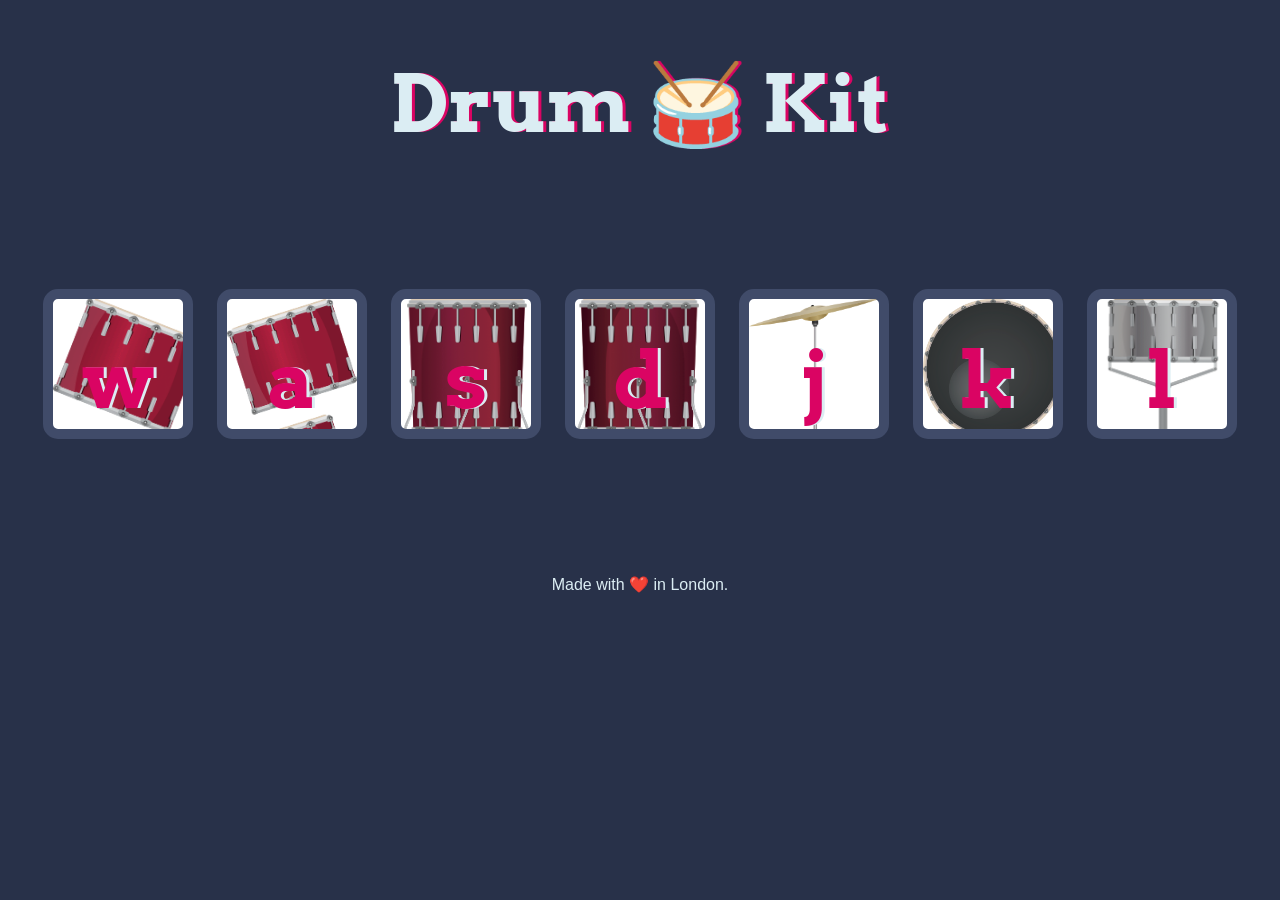
<file: Drum Kit Starting/index.html>
<!DOCTYPE html>
<html lang="en" dir="ltr">
  <head>
    <meta charset="utf-8" />
    <title>Drum Kit</title>
    <link rel="stylesheet" href="styles.css" />
    <link
      href="https://fonts.googleapis.com/css?family=Arvo"
      rel="stylesheet"
    />
  </head>

  <body>
    <h1 id="title">Drum 🥁 Kit</h1>
    <div class="set">
      <button class="w drum">w</button>
      <button class="a drum">a</button>
      <button class="s drum">s</button>
      <button class="d drum">d</button>
      <button class="j drum">j</button>
      <button class="k drum">k</button>
      <button class="l drum">l</button>
    </div>
    <script src="index.js"></script>

    <footer>Made with ❤️ in London.</footer>
  </body>
</html>
</file>
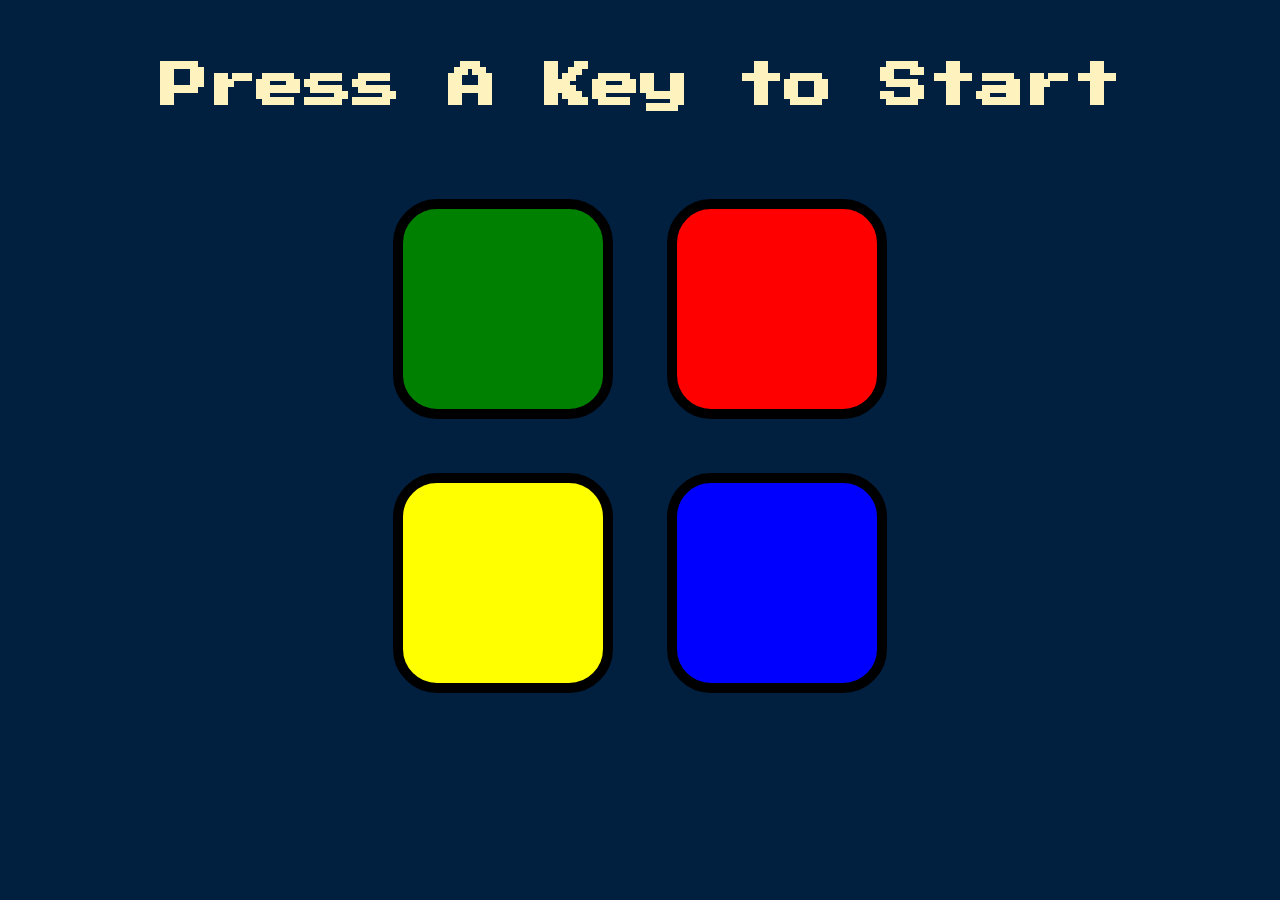
<file: Simon Game/index.html>
<!DOCTYPE html>
<html lang="en" dir="ltr">
  <head>
    <meta charset="utf-8" />
    <title>Simon</title>
    <link rel="stylesheet" href="styles.css" />
    <link
      href="https://fonts.googleapis.com/css?family=Press+Start+2P"
      rel="stylesheet"
    />
  </head>

  <body>
    <h1 id="level-title">Press A Key to Start</h1>
    <div class="container">
      <div lass="row">
        <div type="button" id="green" class="btn green"></div>

        <div type="button" id="red" class="btn red"></div>
      </div>

      <div class="row">
        <div type="button" id="yellow" class="btn yellow"></div>
        <div type="button" id="blue" class="btn blue"></div>
      </div>
    </div>

    <script src="https://ajax.googleapis.com/ajax/libs/jquery/3.6.1/jquery.min.js"></script>
    <script src="game.js"></script>
  </body>
</html>
</file>
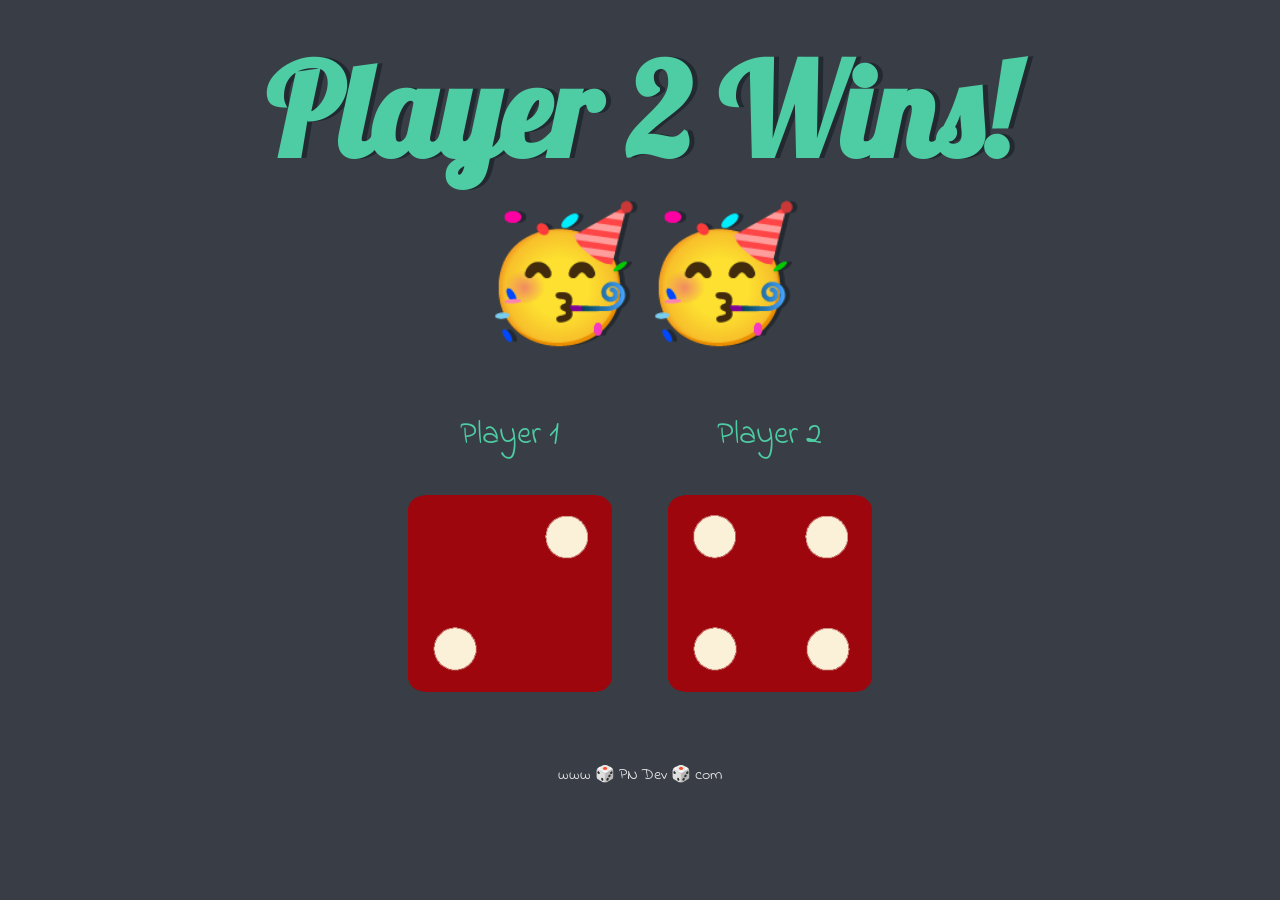
<file: Dicee Challenge/dicee.html>
<!DOCTYPE html>
<html lang="en" dir="ltr">
  <head>
    <meta charset="utf-8" />
    <title>Dicee</title>
    <link rel="stylesheet" href="styles.css" />
    <link
      href="https://fonts.googleapis.com/css?family=Indie+Flower|Lobster"
      rel="stylesheet"
    />
  </head>
  <body>
    <div class="container">
      <h1>Refresh Me</h1>

      <div class="dice">
        <p>Player 1</p>
        <img class="img1" src="images/dice6.png" />
      </div>

      <div class="dice">
        <p>Player 2</p>
        <img class="img2" src="images/dice6.png" />
      </div>
    </div>

    <script src="index.js"></script>
  </body>

  <footer>www 🎲 PN Dev 🎲 com</footer>
</html>
</file>
<file: Drum Kit Starting/styles.css>
body {
  text-align: center;
  background-color: #283149;
}

h1 {
  font-size: 5rem;
  color: #DBEDF3;
  font-family: "Arvo", cursive;
  text-shadow: 3px 0 #DA0463;

}

footer {
  color: #DBEDF3;
  font-family: sans-serif;
}

.w {
  background-image: url(images/tom1.png);
  background-size: 150px;

}

.a {
  background-image: url(images/tom2.png);
  background-size: 130px;
}

.s {
  background-image: url(images/tom3.png);
  background-size: 130px;
}

.d {
  background-image: url(images/tom4.png);
  background-size: 130px;
}

.j {
  background-image: url(images/crash.png);
  background-size: 130px;
}

.k {
  background-image: url(images/kick.png);
  background-size: 140px;
}

.l {
  background-image: url(images/snare.png);
  background-size: 130px;
}

.pressed{
  box-shadow: 0 3px 4px 0 #DBEDF3;
  opacity: 0.5;
}

.set {
  margin: 10% auto;
}

.game-over {
  background-color: red;
  opacity: 0.8;
}

.pressed {
  box-shadow: 0 3px 4px 0 #DBEDF3;
  opacity: 0.5;
}

.red {
  color: red;
}

.drum {
  outline: none;
  border: 10px solid #404B69;
  font-size: 5rem;
  font-family: 'Arvo', cursive;
  line-height: 2;
  font-weight: 900;
  color: #DA0463;
  text-shadow: 3px 0 #DBEDF3;
  border-radius: 15px;
  display: inline-block;
  width: 150px;
  height: 150px;
  text-align: center;
  margin: 10px;
  background-color: white;
}
</file>
<file: Simon Game/styles.css>
body {
  text-align: center;
  background-color: #011F3F;
}

#level-title {
  font-family: 'Press Start 2P', cursive;
  font-size: 3rem;
  margin:  5%;
  color: #FEF2BF;
}

.container {
  display: block;
  width: 50%;
  margin: auto;

}

.btn {
  margin: 25px;
  display: inline-block;
  height: 200px;
  width: 200px;
  border: 10px solid black;
  border-radius: 20%;
}

.game-over {
  background-color: red;
  opacity: 0.8;
}

.red {
  background-color: red;
}

.green {
  background-color: green;
}

.blue {
  background-color: blue;
}

.yellow {
  background-color: yellow;
}

.pressed {
  box-shadow: 0 0 20px white;
  background-color: grey;
}
</file>
<file: Dicee Challenge/styles.css>
.container {
  width: 70%;
  margin: auto;
  text-align: center;
}

.dice {
  text-align: center;
  display: inline-block;

}

body {
  background-color: #393E46;
}

h1 {
  margin: 30px;
  font-family: 'Lobster', cursive;
  text-shadow: 5px 0 #232931;
  font-size: 8rem;
  color: #4ECCA3;
}

p {
  font-size: 2rem;
  color: #4ECCA3;
  font-family: 'Indie Flower', cursive;
}

img {
  width: 80%;
}

footer {
  margin-top: 5%;
  color: #EEEEEE;
  text-align: center;
  font-family: 'Indie Flower', cursive;

}
</file>
